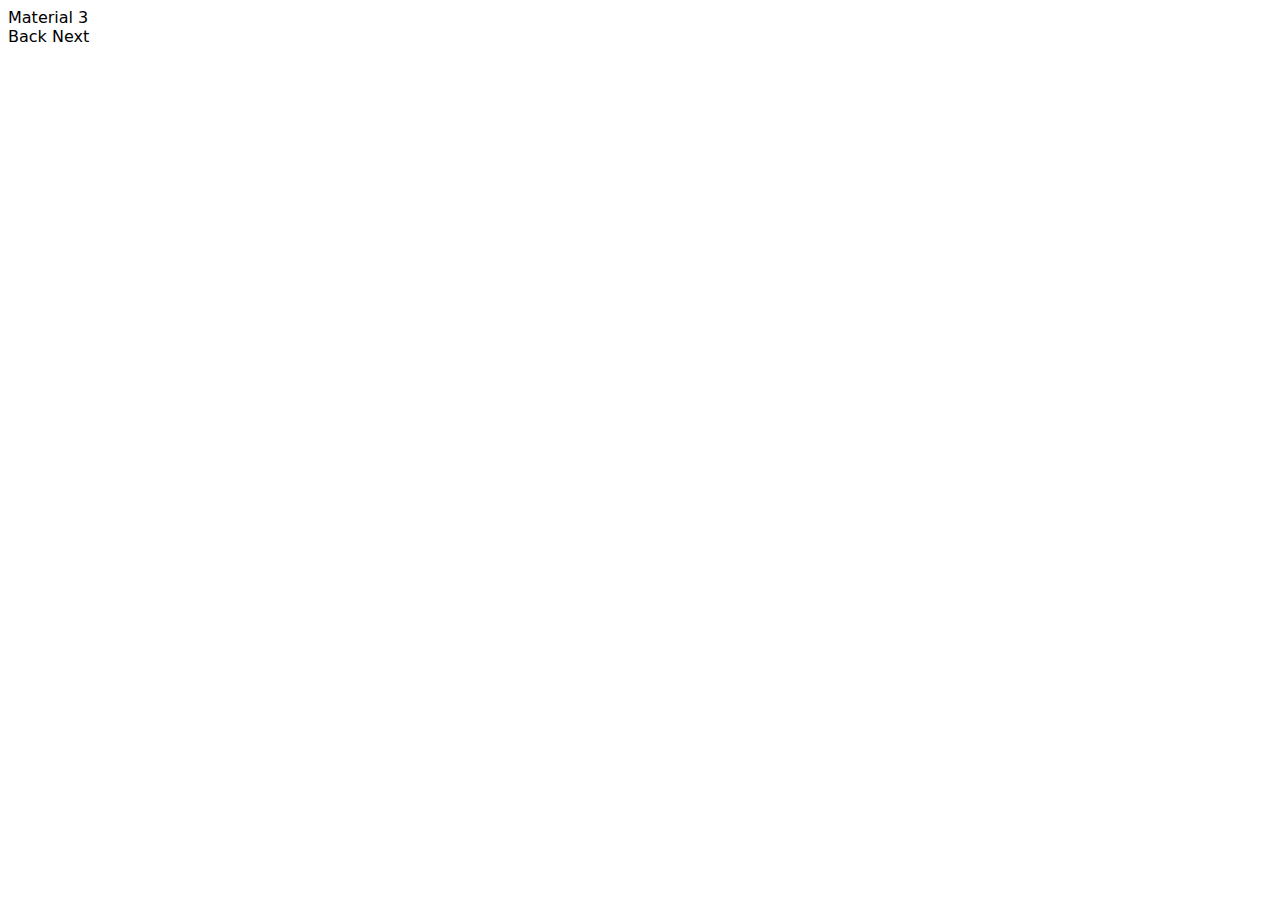
<file: playground/index.html>
<!DOCTYPE html>
<head>
  <script type="module" src="./index.js"></script>
  
  <style>
    :root {
      font-family: 'Roboto', system-ui, sans-serif;
    }
    
    label {
      display: flex;
      align-items: center;
    }
  </style>
</head>
<body>
  <label>
    Material 3
    <md-checkbox checked></md-checkbox>
  </label>
  
  <md-outlined-button>Back</md-outlined-button>
  <md-filled-button>Next</md-filled-button>
</body>
</file>
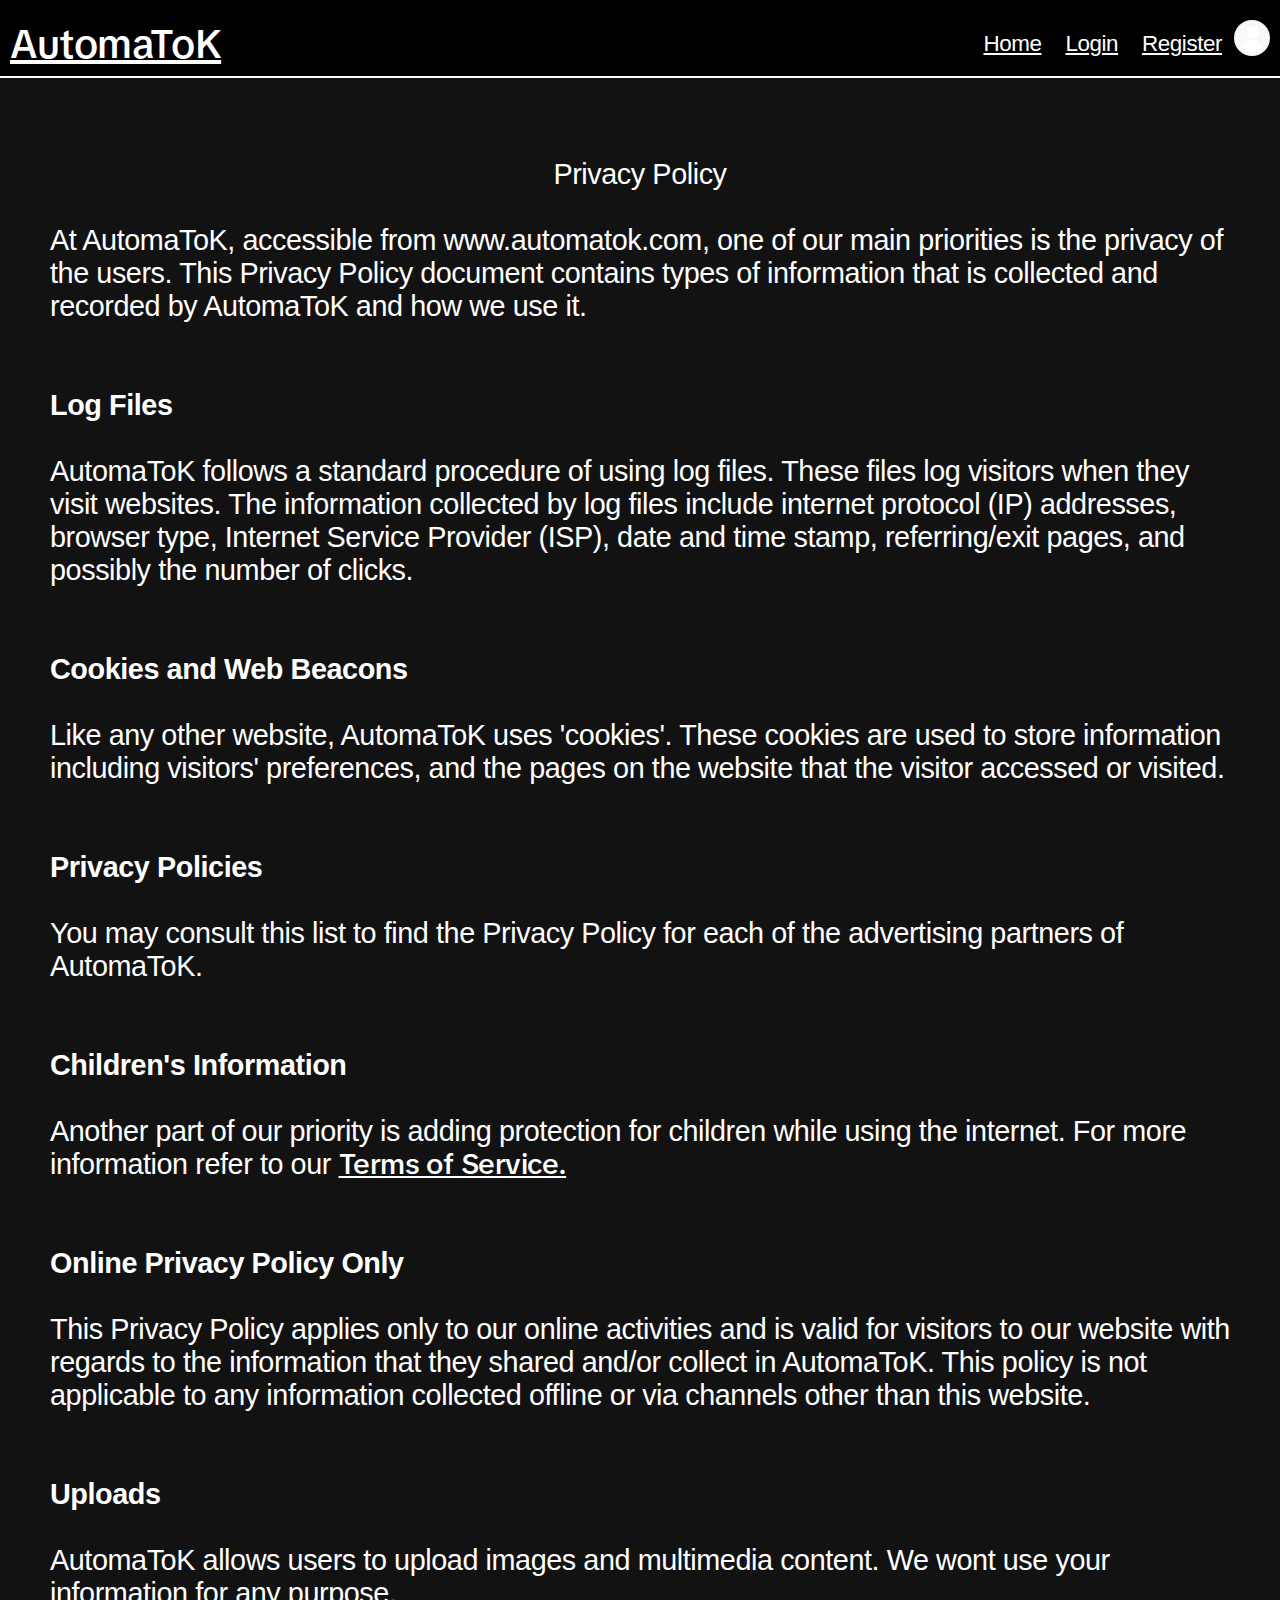
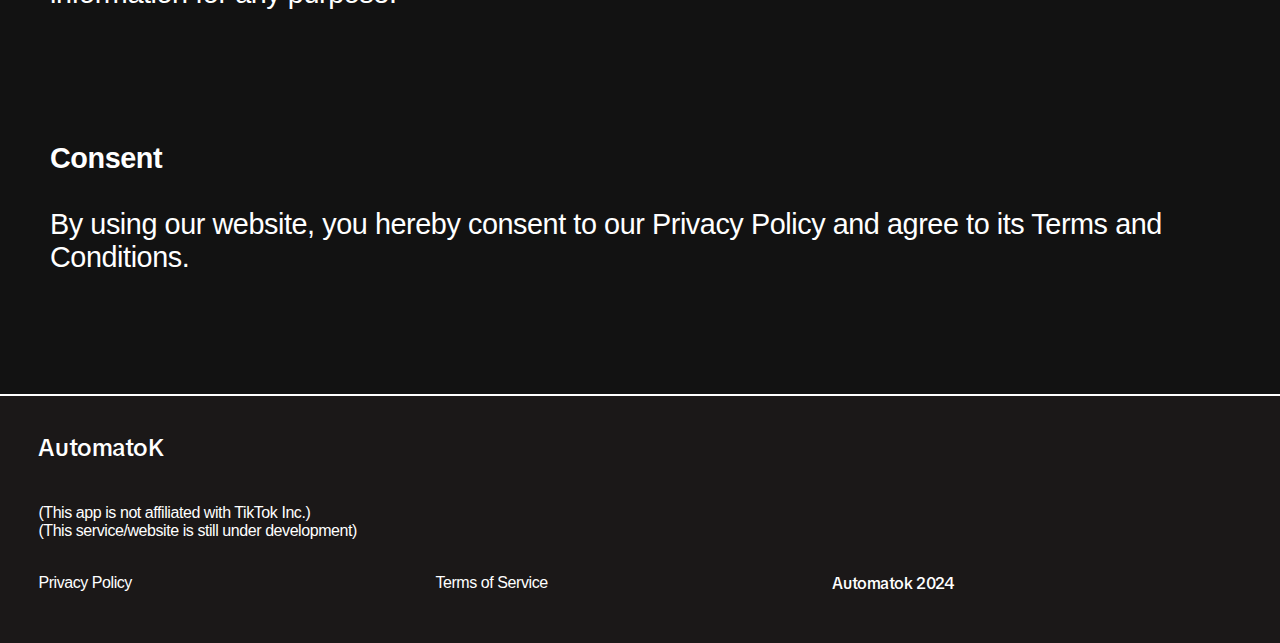
<file: PP.html>
<!DOCTYPE html>
<html>
<head>
    <link rel="stylesheet" type="text/css" href="styles/topnav.css">
    <title>AutomaToK</title>
</head>
<body>
    <div id="root">
        <div class="entirebody">
            <div class="topnav">
                <div class="nav_container">
                    <a class="navlogo" href="index.html">AutomaToK</a>
                    <button data-e2e="components-header-HamburgerIcon" class="navbutton">
                        <svg fill="currentColor" data-e2e="components-header-Icon3LinesHorizontal" viewBox="0 0 48 48" xmlns="http://www.w3.org/2000/svg" width="1em" height="1em">
                            <path d="M9 13c0-.55.42-1 .94-1h28.12c.52 0 .94.45.94 1v2c0 .55-.42 1-.94 1H9.94c-.52 0-.94-.45-.94-1v-2Zm0 10c0-.55.42-1 .94-1h28.12c.52 0 .94.45.94 1v2c0 .55-.42 1-.94 1H9.94c-.52 0-.94-.45-.94-1v-2Zm.94 9c-.52 0-.94.45-.94 1v2c0 .55.42 1 .94 1h28.12c.52 0 .94-.45.94-1v-2c0-.55-.42-1-.94-1H9.94Z">
                            </path>
                        </svg>
                    </button>
                </div>
                <nav class="navbar">
                    <a class="home" href="#index">Home</a>
                    <a class="login" href="#login">Login</a>
                    <a class="register" href="#register">Register</a>
                    <button style="background-color:#f8f8f8" class="accountbutton" data-e2e="components-UserAvatar-TUXIconButton">
                        <svg fill="currentColor" data-e2e="components-UserAvatar-IconPersonFill" viewBox="0 0 48 48" xmlns="http://www.w3.org/2000/svg" width="1em" height="1em">
                            <path d="M24 4a10 10 0 1 0 0 20 10 10 0 0 0 0-20Zm0 23C13.06 27 7 34.92 7 41.44 7 45 9 45 16 45h16c7 0 9 0 9-3.56C41 34.92 34.94 27 24 27Z">
                            </path>
                        </svg>
                    </button>
            
                </nav>
            </div>

            <!-- Container used for the entire body -->
            <main class="container">
                <!-- header contains the first elements of the container -->
                <div class="header">

                    <!-- second element of header -->
                    <div class="headerTitleDown">

                        <div data-e2e="title-privacy-policy" class="policy-title font-tiktok_display font-bold text-[36px] leading-36 tracking-normal sm:text-[48px] sm:leading-[52px] mb-4 sm:mb-6" data-testid="policy-card-title">Privacy Policy</div>

                        <div class="privacy-policy">
      
                            <br>
                            <p>At AutomaToK, accessible from www.automatok.com, one of our main priorities is the privacy of the users. This Privacy Policy document contains types of information that is collected and recorded by AutomaToK and how we use it.</p>
                            
                            <br>
                            <br>
                            <h2>Log Files</h2>
                            <br>
                            <p>AutomaToK follows a standard procedure of using log files. These files log visitors when they visit websites. The information collected by log files include internet protocol (IP) addresses, browser type, Internet Service Provider (ISP), date and time stamp, referring/exit pages, and possibly the number of clicks.</p>
                            
                            <br>
                            <br>
                            <h2>Cookies and Web Beacons</h2>
                            <br>
                            <p>Like any other website, AutomaToK uses 'cookies'. These cookies are used to store information including visitors' preferences, and the pages on the website that the visitor accessed or visited.</p>
                            
                            <br>
                            <br>
                            <h2>Privacy Policies</h2>
                            <br>
                            <p>You may consult this list to find the Privacy Policy for each of the advertising partners of AutomaToK.</p>
                            
                            <br>
                            <br>
                            <h2>Children's Information</h2>
                            <br>
                            <p>Another part of our priority is adding protection for children while using the internet. For more information refer to our 
                                <a href="ToS.html">
                                Terms of Service.
                                </a>
                            </p>
                            
                            <br>
                            <br>
                            <h2>Online Privacy Policy Only</h2>
                            <br>
                            <p>This Privacy Policy applies only to our online activities and is valid for visitors to our website with regards to the information that they shared and/or collect in AutomaToK. This policy is not applicable to any information collected offline or via channels other than this website.</p>
                            
                            <br>
                            <br>
                            <h2>Uploads</h2>
                            <br>
                            <p>AutomaToK allows users to upload images and multimedia content. We wont use your information for any purpose.</p>
                            <br>
                            <br>

                            <br>
                            <br>
                            <h2>Consent</h2>
                            <br>
                            <p>By using our website, you hereby consent to our Privacy Policy and agree to its Terms and Conditions.</p>
                        </div>




                    </div>
                </div>
            </main>

          
    </main>

        </div>
    </div>
    
</body>

<footer class="footerlinks">
    <div class="foot1">
        AutomatoK <br>
        
    </div>
    <div class="foot1dot1">
        (This app is not affiliated with TikTok Inc.) <br>
        (This service/website is still under development)
        
    </div>

    <div class="foot2">
        <a href="PP.html">Privacy Policy</a>
        
    </div>
    
    <div class="foot3">
        <a href="ToS.html">Terms of Service</a>
        
    </div>

    <div class="foot4">
        <a>Automatok 2024</a>
        
    </div>



</footer>


</html>
</file>
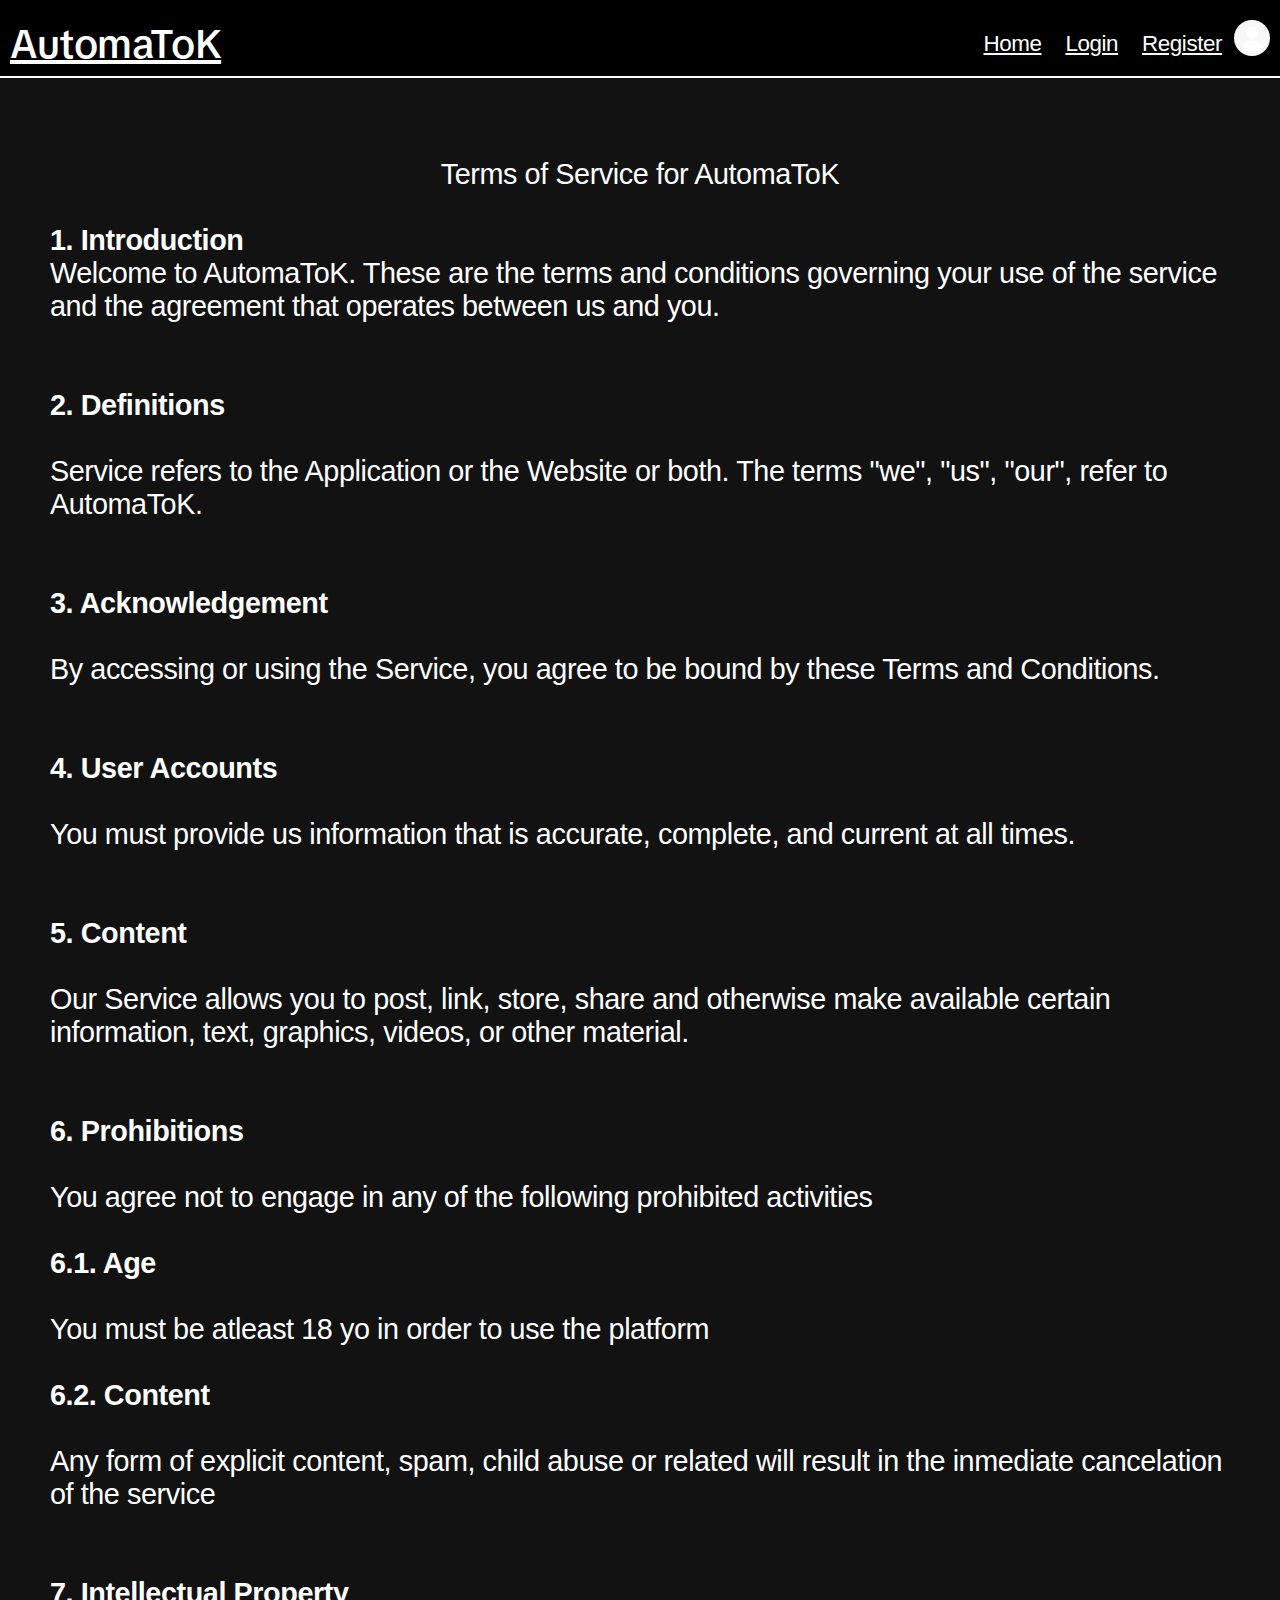
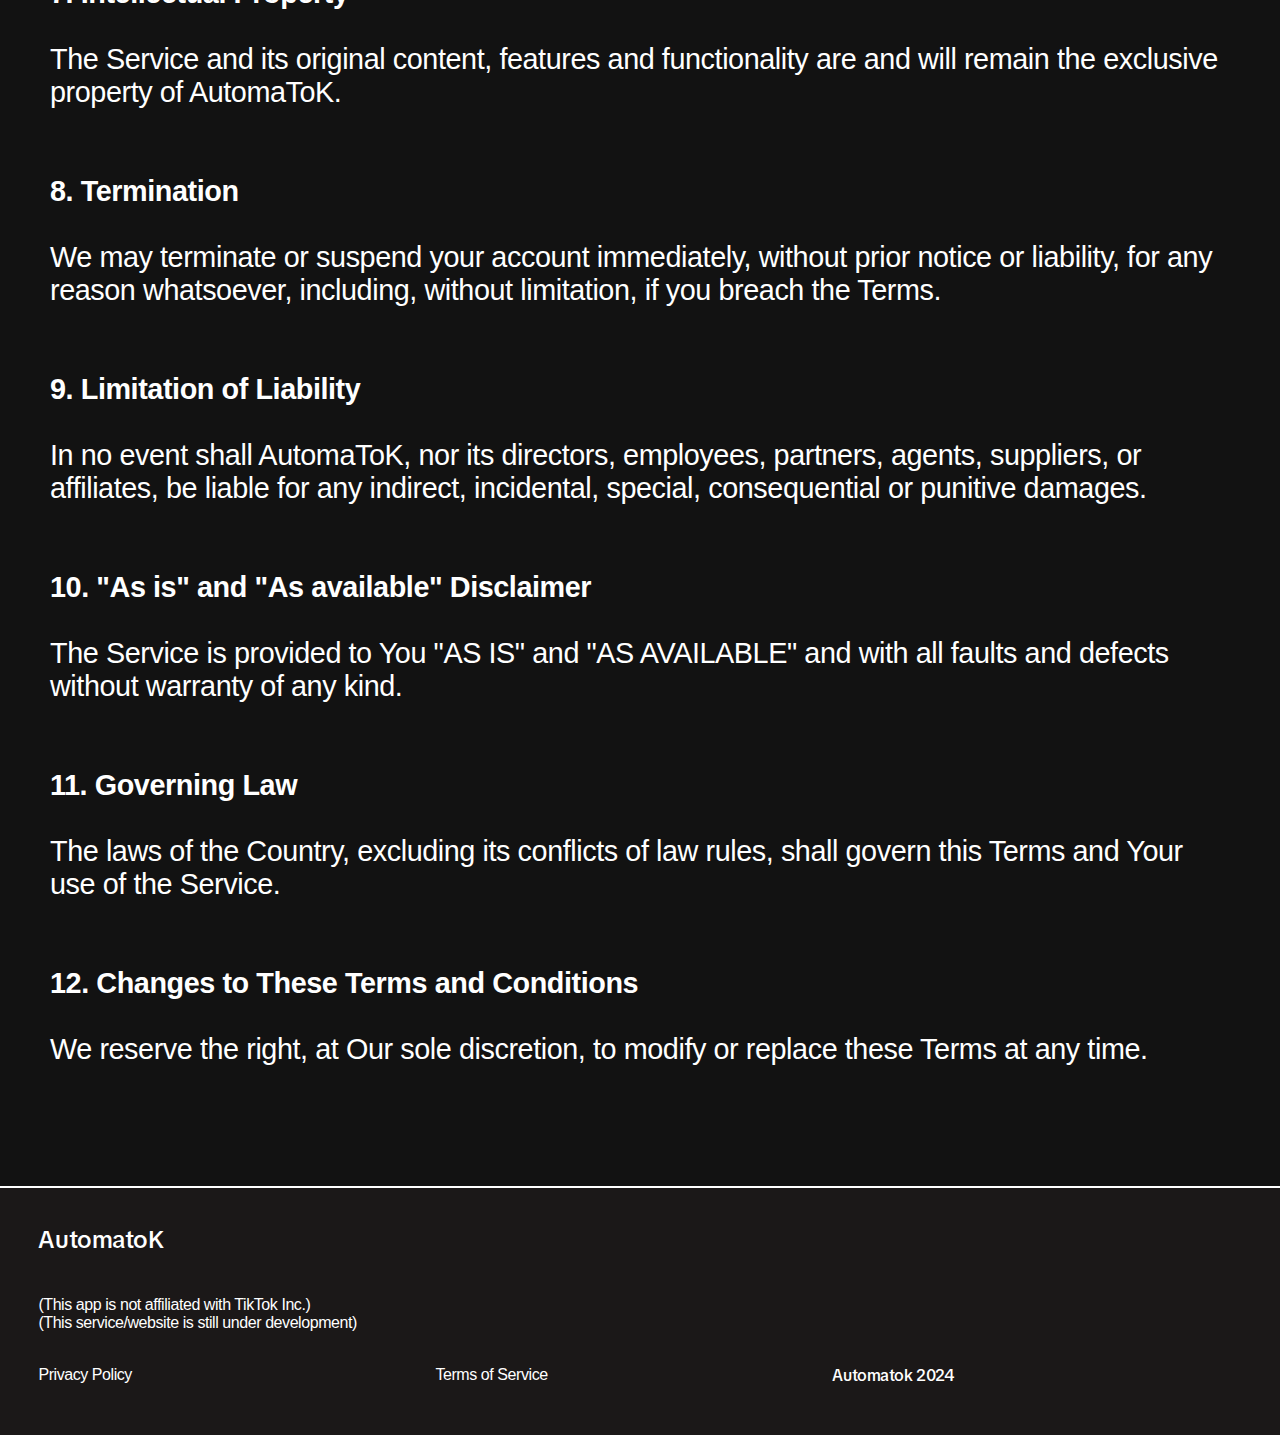
<file: ToS.html>
<!DOCTYPE html>
<html>
<head>
    <link rel="stylesheet" type="text/css" href="styles/topnav.css">
    <title>AutomaToK</title>
</head>
<body>
    <div id="root">
        <div class="entirebody">
            <div class="topnav">
                <div class="nav_container">
                    <a class="navlogo" href="index.html">AutomaToK</a>
                    <button data-e2e="components-header-HamburgerIcon" class="navbutton">
                        <svg fill="currentColor" data-e2e="components-header-Icon3LinesHorizontal" viewBox="0 0 48 48" xmlns="http://www.w3.org/2000/svg" width="1em" height="1em">
                            <path d="M9 13c0-.55.42-1 .94-1h28.12c.52 0 .94.45.94 1v2c0 .55-.42 1-.94 1H9.94c-.52 0-.94-.45-.94-1v-2Zm0 10c0-.55.42-1 .94-1h28.12c.52 0 .94.45.94 1v2c0 .55-.42 1-.94 1H9.94c-.52 0-.94-.45-.94-1v-2Zm.94 9c-.52 0-.94.45-.94 1v2c0 .55.42 1 .94 1h28.12c.52 0 .94-.45.94-1v-2c0-.55-.42-1-.94-1H9.94Z">
                            </path>
                        </svg>
                    </button>
                </div>
                <nav class="navbar">
                    <a class="home" href="#index">Home</a>
                    <a class="login" href="#login">Login</a>
                    <a class="register" href="#register">Register</a>
                    <button style="background-color:#f8f8f8" class="accountbutton" data-e2e="components-UserAvatar-TUXIconButton">
                        <svg fill="currentColor" data-e2e="components-UserAvatar-IconPersonFill" viewBox="0 0 48 48" xmlns="http://www.w3.org/2000/svg" width="1em" height="1em">
                            <path d="M24 4a10 10 0 1 0 0 20 10 10 0 0 0 0-20Zm0 23C13.06 27 7 34.92 7 41.44 7 45 9 45 16 45h16c7 0 9 0 9-3.56C41 34.92 34.94 27 24 27Z">
                            </path>
                        </svg>
                    </button>
            
                </nav>
            </div>

            <!-- Container used for the entire body -->
            <main class="container">
                <!-- header contains the first elements of the container -->
                <div class="header">

                    <!-- second element of header -->
                    <div class="headerTitleDown">
                        <div data-e2e="title-privacy-policy" class="policy-title font-tiktok_display font-bold text-[36px] leading-36 tracking-normal sm:text-[48px] sm:leading-[52px] mb-4 sm:mb-6" data-testid="policy-card-title">Terms of Service for AutomaToK</div>

                        <div class="terms-of-service">
                   
                            <br>
                            <h2>1. Introduction</h2>
                            <p>Welcome to AutomaToK. These are the terms and conditions governing your use of the service and the agreement that operates between us and you.</p>
                            
                            <br>
                            <br>
                            <h2>2. Definitions</h2>
                            <br>
                            <p>Service refers to the Application or the Website or both. The terms "we", "us", "our", refer to AutomaToK.</p>
                            
                            <br>
                            <br>
                            <h2>3. Acknowledgement</h2>
                            <br>
                            <p>By accessing or using the Service, you agree to be bound by these Terms and Conditions.</p>
                            
                            <br>
                            <br>
                            <h2>4. User Accounts</h2>
                            <br>
                            <p>You must provide us information that is accurate, complete, and current at all times.</p>
                            
                            <br>
                            <br>
                            <h2>5. Content</h2>
                            <br>
                            <p>Our Service allows you to post, link, store, share and otherwise make available certain information, text, graphics, videos, or other material.</p>
                            
                            <br>
                            <br>
                            <h2>6. Prohibitions</h2>
                            <br>
                            <p>You agree not to engage in any of the following prohibited activities</p>
                            <br>
                            <h2>6.1. Age</h2>
                            <br>
                            <p>You must be atleast 18 yo in order to use the platform</p>
                            <br>
                            <h2>6.2. Content</h2>
                            <br>
                            <p>Any form of explicit content, spam, child abuse or related will result in the inmediate cancelation of the service</p>
                            <br>
                            <br>
                            <h2>7. Intellectual Property</h2>
                            <br>
                            <p>The Service and its original content, features and functionality are and will remain the exclusive property of AutomaToK.</p>
                            
                            <br>
                            <br>
                            <h2>8. Termination</h2>
                            <br>
                            <p>We may terminate or suspend your account immediately, without prior notice or liability, for any reason whatsoever, including, without limitation, if you breach the Terms.</p>
                            
                            <br>
                            <br>
                            <h2>9. Limitation of Liability</h2>
                            <br>
                            <p>In no event shall AutomaToK, nor its directors, employees, partners, agents, suppliers, or affiliates, be liable for any indirect, incidental, special, consequential or punitive damages.</p>
                            
                            <br>
                            <br>
                            <h2>10. "As is" and "As available" Disclaimer</h2>
                            <br>
                            <p>The Service is provided to You "AS IS" and "AS AVAILABLE" and with all faults and defects without warranty of any kind.</p>
                            
                            <br>
                            <br>
                            <h2>11. Governing Law</h2>
                            <br>
                            <p>The laws of the Country, excluding its conflicts of law rules, shall govern this Terms and Your use of the Service.</p>
                            
                            <br>
                            <br>
                            <h2>12. Changes to These Terms and Conditions</h2>
                            <br>
                            <p>We reserve the right, at Our sole discretion, to modify or replace these Terms at any time.</p>
                        </div>



                    </div>
                </div>
            </main>

          
    </main>

        </div>
    </div>
    
</body>

<footer class="footerlinks">
    <div class="foot1">
        AutomatoK <br>
        
    </div>
    <div class="foot1dot1">
        (This app is not affiliated with TikTok Inc.) <br>
        (This service/website is still under development)
        
    </div>

    <div class="foot2">
        <a href="PP.html">Privacy Policy</a>
        
    </div>
    
    <div class="foot3">
        <a href="ToS.html">Terms of Service</a>
        
    </div>

    <div class="foot4">
        <a>Automatok 2024</a>
        
    </div>



</footer>


</html>
</file>
<file: styles/topnav.css>
@font-face {
    font-family: TkTkFont;
    src: url(fonts/TikTokDisplayFont-Bold.woff2);
    src: url(fonts/TikTokFont-Bold.woff2);
    src: url(fonts/TikTokFont-Regular.woff2);
    src: url(fonts/TikTokFont-Semibold.woff2);
}

:root {
    --tux-fontFamilyHeading: 'TikTokDisplayFont',Arial,Tahoma,PingFangSC,sans-serif;
    --tux-fontFamilyParagraph: 'TikTokFont',Arial,Tahoma,PingFangSC,sans-serif;
    --tux-fontWeightRegular: 400;
    --tux-fontWeightSemibold: 500;
    --tux-fontWeightBold: 700;
    --tux-fontSizeH1: 96px;
    --tux-fontSizeH2: 72px;
    --tux-fontSizeH3: 56px;
    --tux-fontSizeH4: 48px;
    --tux-fontSizeH5: 32px;
    --tux-fontSizeH6: 24px;
    --tux-fontSizeH7: 18px;
    --tux-fontSizeP1: 24px;
    --tux-fontSizeP2: 18px;
    --tux-fontSizeP3: 16px;
    --tux-fontSizeP4: 14px;
    --tux-fontSizeP5: 12px;
}

section {
    margin-bottom: 30px;
}

article {
    background-color: #dddffd;
    padding: 15px;
    margin-bottom: 20px;
}

body {
    margin: 0;
    background: #f5efe0;
    box-sizing: border-box;
    color: #000;
    font-family: var(--tux-fontFamilyParagraph);
    font-size: 1.8rem;
    letter-spacing: -0.015em;
    text-align: left;
    -webkit-tap-highlight-color: transparent;
    background-color: #fff;
    -ms-overflow-style: -ms-autohiding-scrollbar;
    overflow-x: hidden;
}

.home {
    display: block;
    margin: 0 12px;
    padding: 0;
    height: 20px;
    background: none;
    border-bottom: none;
    color: #fff;
    font-family: var(--tux-fontFamilyParagraph);
    font-weight: 500;
    font-size: 1.4rem;
    line-height: 2rem;
}
.login {
    display: block;
    margin: 0 12px;
    padding: 0;
    height: 20px;
    background: none;
    border-bottom: none;
    color: #fff;
    font-family: var(--tux-fontFamilyParagraph);
    font-weight: 500;
    font-size: 1.4rem;
    line-height: 2rem;
}
.register {
    display: block;
    margin: 0 12px;
    padding: 0;
    height: 20px;
    background: none;
    border-bottom: none;
    color: #fff;
    font-family: var(--tux-fontFamilyParagraph);
    font-weight: 500;
    font-size: 1.4rem;
    line-height: 2rem;
}

/*
BODY OF THE PAGE
*/
.container {
    display: block;
    max-width: 1360px;
    border: 2px solid white;
    
}
.headerTitleUp{
    border: 0;
}

.headerTitleDown {
    background-color: var(--bg-dark-bg-primary);
    display: flex;
    width: 100%;
    height: 100%;
    padding: 50px;
    padding-bottom: 120px;
    padding-top: 80px;
    justify-content: center;
    align-items: center;
    flex-direction: column;
}

.DownTitle{
    box-sizing: border-box;
    margin-block-start: 0;
    margin-block-end: 0;
    font-size: var(--tux-fontSizeH5);
    line-height: 1.2;
    font-family: var(--tux-fontFamilyHeading);
    font-weight: var(--tux-fontWeightBold);
}
/*
FIRST SECTION OF THE PAGE
*/
.header {
    display: flex;
    -webkit-box-pack: center;
    -ms-flex-pack: center;
    -webkit-justify-content: center;
    justify-content: center;
    -webkit-align-items: center;
    -webkit-box-align: center;
    -ms-flex-align: center;
    align-items: center;
    -webkit-flex-direction: column;
    -ms-flex-direction: column;
    flex-direction: column;
    background-color: #000;
    color: #fff;
    margin: 0 calc((100% - 100vw) / 2);
    --main-const-secondary: #20d5ec;
    --main-light-primary: #fe2c55;
    -webkit---cursor-color: rgb(255 255 255 / 20%);
    --cursor-color: rgb(255 255 255 / 20%);
    --bg-dark-bg-primary: #121212;
    --bg-selected-row: rgb(255 255 255 / 8%);
}

.headerTitleUp{
    display: flex;
    height: 520px;
    width: 100%;
    background-color: rgba(0, 0, 0, 1);
    padding-left: 10%;
    -webkit-box-align: center;
    align-items: center;
    background-image: url(https://sf16-va.tiktokcdn.com/obj/eden-va2/lapz_k4_rvarpa/ljhwZthlaukjlkulzlp/landing_page/Backgrounddesktop.png);
    background-repeat: no-repeat;
    background-size: contain;
    background-position: right center;
    white-space: nowrap;
    /*
    opacity: 0;
    animation: 2s ease 0s 1 normal both running animation-1o5jvb1;
    */
}



/* DOWN TITLE HEADER ELEMENTS */
.DownTitle {
    box-sizing: border-box;
    margin-block-start: 0;
    margin-block-end: 0;
    font-size: var(--tux-fontSizeH5);
    line-height: 1.2;
    font-family: var(--tux-fontFamilyHeading);
    font-weight: var(--tux-fontWeightBold);
}

.css-v30f6v {
    width: 55%;
    max-width: 680px;
}

.css-1fttcpj {
    display: -webkit-box;
    display: -webkit-flex;
    display: -ms-flexbox;
    display: flex;
    -webkit-flex-direction: column;
    -ms-flex-direction: column;
    flex-direction: column;
}

.css-l3ndid {
    -webkit-box-pack: center;
    -ms-flex-pack: center;
    -webkit-justify-content: center;
    justify-content: center;
    -webkit-align-items: center;
    -webkit-box-align: center;
    -ms-flex-align: center;
    align-items: center;
    display: -webkit-box;
    display: -webkit-flex;
    display: -ms-flexbox;
    display: flex;
    -webkit-flex-direction: row;
    -ms-flex-direction: row;
    flex-direction: row;
    width: 100%;
    margin-top: 48px;
}


.css-i0sugq {
    all: unset;
    cursor: pointer;
    padding: 32px;
    border-radius: 16px;
    background-color: var(--bg-selected-row);
    color: #fff;
}

.css-darter {
    width: 30%;
    aspect-ratio: 1 / 1;
    overflow: hidden;
    max-width: 480px;
}

.css-1gocyum {
    all: unset;
    cursor: pointer;
    padding: 32px;
    border-radius: 16px;
    background-color: var(--bg-dark-bg-primary);
    color: rgb(255 255 255 / 50%);
}
/* PAGE MAX (TELEFONO)*/
@media screen and (max-width: 980px) {    
    .headerTitleUp{        
        width: 100%;
        aspect-ratio: 1 / 1;
        background-image: url(https://sf16-va.tiktokcdn.com/obj/eden-va2/lapz_k4_rvarpa/ljhwZthlaukjlkulzlp/landing_page/MobileBGTop.png), url(https://sf16-va.tiktokcdn.com/obj/eden-va2/lapz_k4_rvarpa/ljhwZthlaukjlkulzlp/landing_page/MobileBGBot.png);
        background-repeat: no-repeat, no-repeat;
        background-size: 40%, 40%;
        background-position: left top, right bottom;

    }
    
    .navbutton {
        display: block;
        height: 100%;
        background: none;
        border: none;
        padding-top: 4px;
        color: #fff;
        align-items: right;
    }
    .nav_container{
        display: flex;
        cursor: pointer;
        height: 125px;
        align-items: center;
        margin: 3%;
        justify-content: space-between;
        
    }

    
    .navbar{
        display: none;
    }
    


    .nav_container a{
        font-family: 'TkTkFont',TikTokDisplayFont-Bold;
        color: rgb(255, 255, 255);  
        font-size: 53px;
    
    }
    .hdrtext{
        font-size: var(--tux-fontSizeH2);
    }
/*
.headerTitle{        
    flex-direction: column;
    width: 310px;
    height: 2em;
    
}
*/

    
}
/* PAGE MIN ESCRITORIO*/
@media screen and (min-width: 981px){
    .container {
        margin: 0 auto;
        width: calc(100% - 80px);
        min-height: calc(100vh -(70px + 368px));
    }
    .headerTitleUp {
        margin: 0;
        height: 520px;
    }

    .DownTitle{
        font-size: var(--tux-fontSizeH6);
    }
    
    /*
    .container {
        display: grid;
        grid-template-columns: 40% 60%;
        grid-template-rows: 25% 40%;
        background-color: rgba(0, 0, 0, 1);
        width: 100%;
        
        -webkit-box-align: center;
        
        
        background-image: url(https://sf16-va.tiktokcdn.com/obj/eden-va2/lapz_k4_rvarpa/ljhwZthlaukjlkulzlp/landing_page/Backgrounddesktop.png);
        background-repeat: no-repeat;
        background-size: contain;
        background-position: right center;
        white-space: nowrap;
        
        animation: 2s ease 0s 1 normal both running animation-1o5jvb1;
    }
    
    */
    .topnav {
        display: flex;
        -webkit-flex-direction: column;
        -ms-flex-direction: column;
        flex-direction: row;
        justify-content: space-between;
        width: 100%;
        position: sticky;
        top: 0;
        z-index: 100;
        background: #000;
        color: #fff;
        height: 76px;
        padding: 10px;
    }

    /*
    .navbar {
        
        display: flex;
        -webkit-box-pack: end;
        -ms-flex-pack: end;
        -webkit-justify-content: flex-end;
        justify-content: flex-end;
        overflow-x: auto;
        -webkit-align-items: center;
        -webkit-box-align: center;
        -ms-flex-align: center;
        align-items: center;
        overflow: hidden;
    }
    */
    
    .navbar {
        display: flex;
        -webkit-box-pack: end;
        -ms-flex-pack: end;
        -webkit-justify-content: flex-end;
        justify-content: flex-end;
        overflow-x: auto;
        -webkit-align-items: center;
        -webkit-box-align: center;
        -ms-flex-align: center;
        align-items: center;
        overflow: hidden;
    }
    .nav_container{
        display: flex;
        cursor: pointer;
        height: auto;
        align-items: center;
        /*
        -webkit-box-pack: justify;
        -webkit-justify-content: space-between;
        justify-content: space-between;*/
        margin: 0;
        justify-content: space-between;
        
    }
    .nav_container a{
        font-size: 40px;
        height: 32px;
        margin: 22px 20px;
        -webkit-box-pack: justify;
        margin: 0;
    
    }

    .navbutton{
        display: none;
    }
    

  
    .headerTitle{
        font-size: var(--tux-fontSizeH4);
    }

    .foot1{
        font-size: var(--tux-fontSizeH6);
    }

    footer{
        font-size: medium;
    }
}



.nav_container a{
    font-family: 'TkTkFont',TikTokDisplayFont-Bold;
    color: rgb(255, 255, 255);  
    
}

.nav_container{
    display: flex;
    cursor: pointer;
    align-items: center;
    justify-content: space-between;
    
}

.navbutton svg {
    width: 100px;
}
svg, img, embed, object {
    display: block;
    height: auto;
    max-width: 100%;
}


/*MUST*/
.container a{
    font-family: 'TkTkFont',TikTokDisplayFont-Bold;
    color: rgb(255, 255, 255);  
    /*font-size: 310px;*/
}

/*MUST*/
.topnav {
    overflow: hidden;
    background-color: rgba(0, 0, 0, 1);
    text-align: right;  
}
  




button, [role='button'] {
    cursor: pointer;
}
button {
    background-color: transparent;
    background-image: none;
    border: none;
}
button, input, optgroup, select, textarea {
    font-family: inherit;
    margin: 0;
    border: 0;
}
h1, h2, h3, h4, h5, h6, p, blockquote, address, big, cite, code, em, font, img, small, strike, sub, sup, li, ol, ul, fieldset, form, label, legend, button, table, caption, tr, th, td {
    border: none;
    font-size: inherit;
    line-height: inherit;
    margin: 0;
    padding: 0;
    text-align: inherit;
}
*, *::before, *::after {
    box-sizing: inherit;
    -webkit-font-smoothing: antialiased;
    word-break: break-word;
    word-wrap: break-word;
}
*, *::before, *::after {
    box-sizing: border-box;
}

button {
    appearance: auto;
    text-rendering: auto;
    color: rgb(255, 255, 255);
    letter-spacing: normal;
    word-spacing: normal;
    line-height: normal;
    text-transform: none;
    text-indent: 0px;
    text-shadow: none;
    display: inline-block;
    text-align: center;
    align-items: flex-start;
    cursor: default;
    box-sizing: border-box;
    background-color:rgb(255, 255, 255);
    margin: 0em;
    padding-block: 1px;
    padding-inline: 6px;
    border-width: 2px;
    border-style: outset;
    border-color: buttonborder;
    border-image: initial;
}



.accountbutton {
    box-sizing: border-box;
    -webkit-appearance: none;
    -moz-appearance: none;
    -ms-appearance: none;
    appearance: none;
    padding: 0;
    border: none;
    border-radius: 50%;
    display: -webkit-inline-box;
    display: -webkit-inline-flex;
    display: -ms-inline-flexbox;
    display: inline-flex;
    -webkit-box-pack: center;
    -ms-flex-pack: center;
    -webkit-justify-content: center;
    justify-content: center;
    -webkit-align-items: center;
    -webkit-box-align: center;
    -ms-flex-align: center;
    align-items: center;
    color: var(--tux-colorTextPrimary);
    background-color: var(--tux-colorBGInput);
    -webkit-text-decoration: none;
    text-decoration: none;
    cursor: pointer;
    height: 36px;
    width: 36px;
}

button, [role='button'] {
    cursor: pointer;
}

footer{
    padding: 3%;
    display: grid;

    background-color: rgb(27, 24, 24);
    grid-template-columns: 33% 33% 33%;
    grid-template-rows: 70px 70px 30px; 
    color: rgb(255, 255, 255);    
    
}


.footerlinks a:visited, .footerlinks a:link {
    text-decoration: none;
    color: rgb(255, 255, 255);    
}

.foot1{
    grid-column: 1/3;
    font-family: 'TkTkFont',TikTokDisplayFont-Bold;
    text-decoration: none;
}
.foot1dot1{
    grid-column: 1/3;
    text-decoration: none;
}

.foot2{
    grid-column: 1/2;
    text-decoration: none;
}

.foot3{
    grid-column: 2/3;
}

.foot4{
    grid-column: 3/3;
    font-family: 'TkTkFont',TikTokFont-Semibold;
    text-decoration: none;
}
</file>
